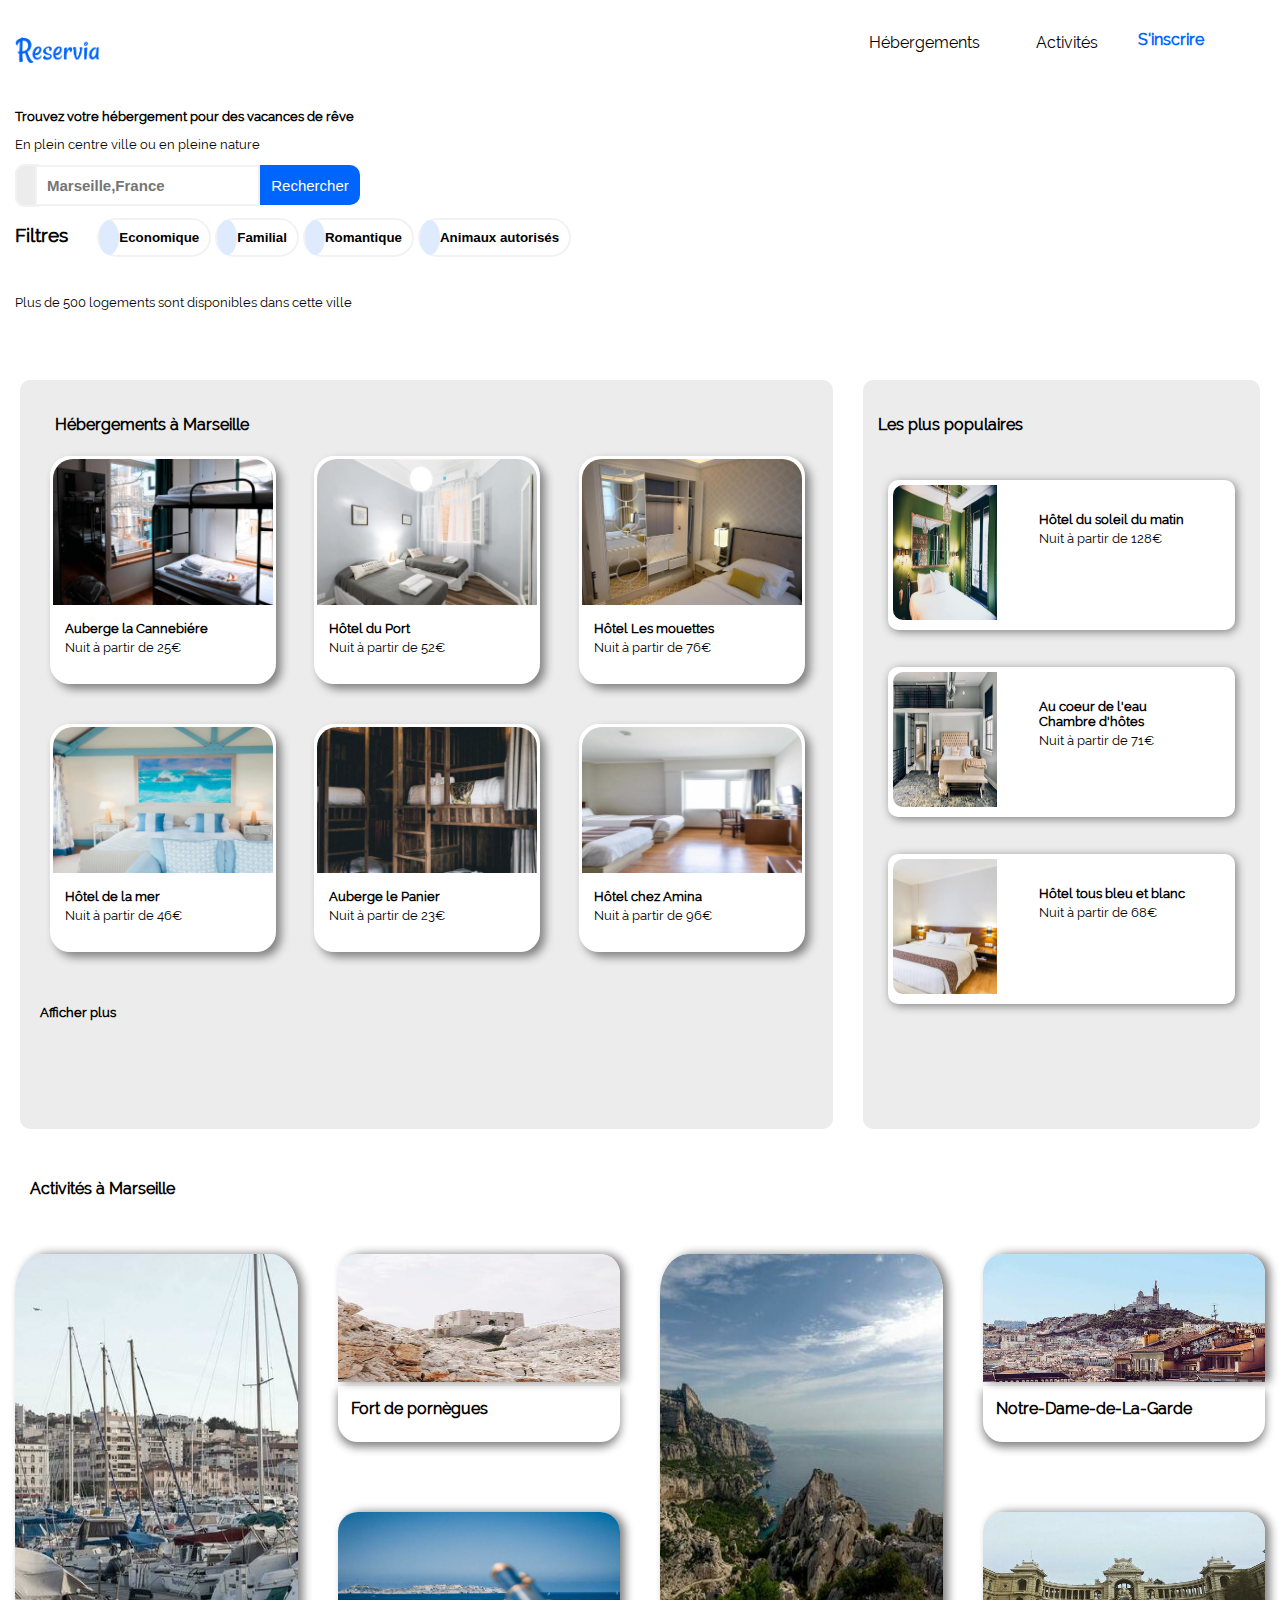
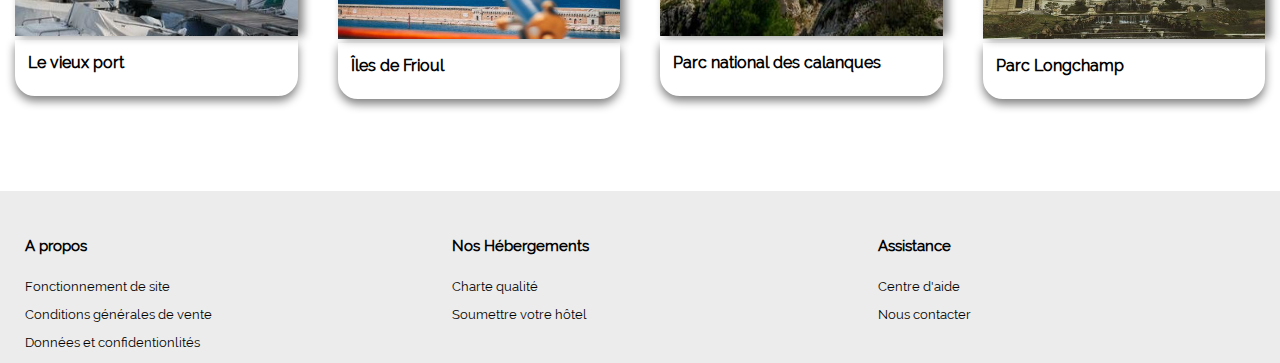
<file: index.html>
<!DOCTYPE html>
<html lang="en">

<head>
    <meta charset="UTF-8">
    <meta name="viewport" content="width=device-width, initial-scale=1.0, shrink-to-fit=no">
    <link rel="stylesheet" href="index.css">
    <link rel="stylesheet" href="https://use.fontawesome.com/releases/v5.15.3/css/all.css" integrity="sha384-SZXxX4whJ79/gErwcOYf+zWLeJdY/qpuqC4cAa9rOGUstPomtqpuNWT9wdPEn2fk" crossorigin="anonymous">
    <title>Reservia</title>
</head>

<body>


    <nav>
        <img class="logo" src="Projet2-Reservia/images/logo/Reservia@3x.png" alt="">
        
            <a class="nav-btn" href="#section">Hébergements</a>
            <a class="nav-btn" href="#activites">Activités</a>
            <a class="sinscrire-btn" href="#sinscrire">S'inscrire</a>
        
    </nav>

    <header>
        <div class="remarque">
          <h1>Trouvez votre hébergement pour des vacances de rêve</h1>
          <p>En plein centre ville ou en pleine nature</p>
       </div>
      <form action="traitement.php" method="post">
        <i class="fas fa-map-marker-alt"></i>
        <input class="placeholder" type="search" name="search" placeholder="Marseille,France">
        <input type="submit" value="Rechercher" class="btn-recherche" id="bouton">
        <button class="btn-recherche" id="loupe"><i class="fas fa-search" ></i></button>
      </form>
 
      <div class="filtres">
          <h3>Filtres</h3>
            
          <button class="btn-filtre">
              <span class="btn-icon"><i class="fas fa-money-bill-wave-alt"></i></span> 
                <span>Economique</span>
            </button>
            
            <button class="btn-filtre">
              <span class="btn-icon"><i class="fas fa-child"></i></span>
                <span>Familial</span>
            </button>
           
            <button class="btn-filtre">
                <span class="btn-icon"><i class="fas fa-heart"></i></span>
                <span>Romantique</span>
            </button>
           
            <button class="btn-filtre">
              <span class="btn-icon"><i class="fas fa-dog"></i></span>
                <span>Animaux autorisés</span>
            </button>
     </div>

     <div class="info">
       <p><span class="icon-info">
        <i class="fas fa-info"></i>
       </span>Plus de 500 logements sont disponibles dans cette ville</p>
     </div>
    </header>

      
 <div class="container">
      
      <section>
          
        <div class="titre">
          <a name="section">Hébergements à Marseille</a>
        </div>
        
           <a href="" class="section-carte" >
              <img class="hebergement" src="Projet2-Reservia/images/hebergements/modif/marcus-loke-WQJvWU_HZFo-unsplash.png" alt="auberge-la-cannebiére">
                <div class="hebergement-texte">
                  <p><strong>Auberge la Cannebiére</strong></p>
                  <p>Nuit à partir de 25€</p>
                   <div class="stars">
                    <i class="fas fa-star"></i>
                    <i class="fas fa-star"></i>
                    <i class="fas fa-star"></i>
                    <i class="fas fa-star"></i>
                    <i class="fas fa-star grey-star"></i>
                   </div>
                </div>
           </a>
           
            
           
           <a href="" class="section-carte">  
              <img class="hebergement" src="Projet2-Reservia/images/hebergements/modif/fred-kleber-gTbaxaVLvsg-unsplash.png" alt="">
               <div class="hebergement-texte">
                 <p><strong>Hôtel du Port</strong></p>
                 <p>Nuit à partir de 52€</p>
                   <div class="stars">
                    <i class="fas fa-star"></i>
                    <i class="fas fa-star"></i>
                    <i class="fas fa-star"></i>
                    <i class="fas fa-star"></i>
                    <i class="fas fa-star"></i>
                  </div>
                </div>
            </a>  
            
            
            <a href="" class="section-carte">
              <img  class="hebergement" src="Projet2-Reservia/images/hebergements/modif/reisetopia-B8WIgxA_PFU-unsplash.jpg" alt="">
              <div class="hebergement-texte">
                  <p><strong>Hôtel Les mouettes</strong></p> 
                   <p>Nuit à partir de 76€</p>
                   <div class="stars">
                    <i class="fas fa-star"></i>
                    <i class="fas fa-star"></i>
                    <i class="fas fa-star"></i>
                    <i class="fas fa-star"></i>
                    <i class="fas fa-star grey-star"></i>
                   </div>
                </div>
            </a>

            
            <a href="" class="section-carte">
                <img class="hebergement" src="Projet2-Reservia/images/hebergements/modif/annie-spratt-Eg1qcIitAuA-unsplash.png" alt="">
                 <div class="hebergement-texte">
                 <p><strong>Hôtel de la mer</strong></p>
                  <p>Nuit à partir de 46€</p>
                   <div class="stars">
                    <i class="fas fa-star"></i>
                    <i class="fas fa-star"></i>
                    <i class="fas fa-star"></i>
                    <i class="fas fa-star grey-star"></i>
                    <i class="fas fa-star grey-star"></i>
                   </div>
                  </div>
            </a>

            
            <a href="" class="section-carte">
                <img class="hebergement" src="Projet2-Reservia/images/hebergements/modif/reisetopia-B8WIgxA_PFU-unsplash.png" alt="">
                <div class="hebergement-texte">
                <p><strong>Auberge le Panier</strong></p>
                   <p>Nuit à partir de 23€</p>
                   <div class="stars">
                    <i class="fas fa-star"></i>
                    <i class="fas fa-star"></i>
                    <i class="fas fa-star"></i>
                    <i class="fas fa-star"></i>
                    <i class="fas fa-star grey-star"></i>
                  </div>
                  </div>
            </a>

            
            <a href="" class="section-carte">
                <img class="hebergement" src="Projet2-Reservia/images/hebergements/modif/febrian-zakaria-M6S1WvfW68A-unsplash.png" alt="">
                <div class="hebergement-texte">
                <p><strong>Hôtel chez Amina</strong></p>
                    <p>Nuit à partir de 96€</p>
                    <div class="stars">
                      <i class="fas fa-star"></i>
                      <i class="fas fa-star"></i>
                      <i class="fas fa-star"></i>
                      <i class="fas fa-star"></i>
                      <i class="fas fa-star"></i>
                    </div>
                    </div>
              </a>

              <a href="" class="afficher-plus">
                <p><strong>Afficher plus</strong></p>
              </a>
        </section>

          <aside>
             
            <div class="titre-2">Les plus populaires<div class="chart">
               <i class="fas fa-chart-line"></i>
                </div>
            </div>
            

             <a href="" class="decriptif">
               <img class="image-populaire" src="Projet2-Reservia/images/hebergements/modif/emile-guillemot-Bj_rcSC5XfE-unsplash.png" alt="">
               <div class="hebergement-texte text-pop">
               <p><strong>Hôtel du soleil du matin</strong></p>
                 <p>Nuit à partir de 128€</p>
                 <div class="stars-2">
                 <i class="fas fa-star"></i>
                 <i class="fas fa-star"></i>
                 <i class="fas fa-star"></i>
                 <i class="fas fa-star"></i>
                 <i class="fas fa-star"></i>
                 </div>
                </div>
              </a>

             <a href="" class="decriptif"> 
               <img class="image-populaire" src="Projet2-Reservia/images/hebergements/modif/aw-creative-VGs8z60yT2c-unsplash.png" alt="">
               <div class="hebergement-texte text-pop" >
               <p><strong>Au coeur de l'eau<br>Chambre d'hôtes </strong></p>
                 <p>Nuit à partir de 71€</p>
                 <div class="stars-2">
                  <i class="fas fa-star"></i>
                  <i class="fas fa-star"></i>
                  <i class="fas fa-star"></i>
                  <i class="fas fa-star"></i>
                  <i class="fas fa-star grey-star"></i>
                 </div>
                </div>
             </a>

             <a href="" class="decriptif">
               <img  class="image-populaire" src="Projet2-Reservia/images/hebergements/modif/febrian-zakaria-sjvU0THccQA-unsplash.png" alt="">
               <div class="hebergement-texte text-pop" >
               <p><strong>Hôtel tous bleu et blanc</strong></p>
                <p>Nuit à partir de 68€</p>
                <div class="stars-2">
                  <i class="fas fa-star"></i>
                  <i class="fas fa-star"></i>
                  <i class="fas fa-star"></i>
                  <i class="fas fa-star"></i>
                  <i class="fas fa-star grey-star"></i>
                 </div>
                </div>
             </a>

          </aside>
        </div>

        
     <div class="activites">

      <div class="titre-3">

        <a name="activites">Activités à Marseille</a></div>

        <a href="" class="image-1">
          <img class="image-footer-2" src="Projet2-Reservia/images/activites/modif2/reno-laithienne-QUgJhdY5Fyk-unsplash.jpg" alt="">
          <div class="texte-footer">Le vieux port</div>
        </a>
       
      
      <div class="duo-1">
        <a href="" class="image-3">
          <img class="image-footer" src="Projet2-Reservia/images/activites/modif2/paul-hermann-QFTrLdQIRhI-unsplash.jpg" alt="">
          <div class="texte-footer">Fort de pornègues</div>
        </a>
      

      
        <a href="" class="image-3">
          <img class="image-footer" src="Projet2-Reservia/images/activites/modif2/kevin-hikari-rV_Qd1l-VXg-unsplash.jpg" alt="">
          <div class="texte-footer">Îles de Frioul</div>
         </a>
     </div>

      
        <a href="" class="image-2">
          <img class="image-footer-2" src="Projet2-Reservia/images/activites/modif2/kilyan-sockalingum-NR8-cBCN3aI-unsplash.jpg" alt="">
          <div class="texte-footer">Parc national des calanques</div>  
        </a>
      
     <div class="duo-2">
        <a href="" class="image-3">
          <img class="image-footer"  src="Projet2-Reservia/images/activites/modif2/florian-wehde-xW9e8gdotxI-unsplash.jpg" alt="">
          <div class="texte-footer">Notre-Dame-de-La-Garde</div>
        </a>
      
      
        <a href="" class="image-3">
          <img class="image-footer" src="Projet2-Reservia/images/activites/modif2/lena-paulin-wH2-EJoDcV0-unsplash.jpg" alt="">
          <div class="texte-footer">Parc Longchamp</div>
        </a>
    </div>
  </div>

    <footer>
      
      <div class="menu-footer">
        <a href="" class="menu-footer2"><h5>A propos</h5></a>
        <a href="" class="menu-footer3"><p>Fonctionnement de site</p></a>
        <a href="" class="menu-footer3"><p>Conditions générales de vente</p></a>
        <a href="" class="menu-footer3"><P>Données et confidentionlités </P></a>
      </div>

      <div class="menu-footer">
        <a href="" class="menu-footer2"><h5>Nos Hébergements</h5></a>
        <a href="" class="menu-footer3"><p>Charte qualité</p></a>
        <a href="" class="menu-footer3"><p>Soumettre votre hôtel</p></a>
      </div>

      <div class="menu-footer">
        <a href="" class="menu-footer2"><h5>Assistance</h5></a>
        <a href="" class="menu-footer3"><p>Centre d'aide</p></a>
        <a href="" class="menu-footer3"><p>Nous contacter</p></a>
      </div>
    </footer>

</body>


</html>
</file>
<file: index.css>
:root
{
    --bleu:#0065fc;
    --bleuClaire:#deebff;
    --gris:#f2f2f2;
    font-family: 'police';
}
@font-face {
    font-family: 'police';
    src: url(police.eot/Raleway-Regular.ttf);
}
body
{margin: 0;}
h1
{
    font-size: small;
}
h3
{
    font-weight: bold;
    display: inline-block;
    margin-right: 2%;
}
p
{
    font-size: small;
}
/*navigation*/

form
{
    margin-left: 15px;
    color: black;
    display: inline-block;
}
.placeholder
{
    border: 2px solid var(--gris);
    font-weight: bold;
    padding: 10px 10px 10px 10px ;
    background-color: white;
    border-radius: 0px;
}   
.fa-map-marker-alt
{
    border: 2px solid var(--gris);
    font-weight: bold;
    border-radius: 10px 0px 0px 10px;
    padding: 10px 10px 10px 10px;
    background-color: #ececec;
}
.fas.fa-star.grey-star 
{
    color: #ececec;   
}
.fas.fa-info
{
    color: var(--bleu);
}
.btn-recherche 
{
    border: 2px solid var(--bleu);
    background-color: var(--bleu);
    color: white;
    width: 100px;
    height: 40px;
    display:inline-block;
    border-radius: 0px 10px 10px 0px;
}
#loupe
{
    display: none;
}
.btn-recherche:hover
{
    color:black;
    border-top:black 3px solid;   
}
form input 
{
   
    font-size: 15px;
    margin-left: -4px;
}

.btn-filtre
{
    border-radius: 20px;
    border: 2px solid var(--gris);
    font-weight: bold;
    padding: 10px 10px 10px 0px ;
    background-color: white;
}
.btn-filtre:hover
{
    color:var(--bleu);
    border-top:var(--bleu) 3px solid;    
}
.stars
{
    background-color: white ; 
    color: var(--bleu);
    font-size: 15px;
}
.nav-btn
{
    color: black;
    text-decoration: none;
    text-align: center;
    padding-top: 30px;
    border-top: white 3px solid;
    cursor: pointer;
}
.nav-btn:hover
{
    color:var(--bleu);
    border-top:var(--bleu) 3px solid;    
}
nav
{
    display: grid;
    grid-template-columns: 6fr 1fr 1fr 1fr;
    grid-template-rows: 100px;
    
}
.logo
{
    width: 10%;
    padding-top: 30px;
    margin-left: 15px;
}
.sinscrire-btn
{
    text-decoration: none;
    color:var(--bleu);
    padding-top: 30px;
    font-weight: bold;
}
.remarque
{
    margin-left: 15px;
}
.info
{
    margin-top: 30px;
    margin-left: 15px;
}
.btn-icon
{
    padding: 10px;
    background-color: var(--bleuClaire);
    border-radius: 50%;
    color: var(--bleu);
}
.filtres
{
    margin-left: 15px;
}
/*container*/

.container
{
    display: grid;
    grid-template-columns: 2fr 1fr;
    gap: 20px;
    margin-left: 20px;
    margin-top: 70px;  
    margin-right: 20px; 
}

section
{
    display: grid;
    grid-template-columns: 1fr 1fr 1fr;
    grid-template-rows: 5% 35% 35% auto;
    background-color: #ececec;
    gap: 20px;
    border-radius: 10px ;
    padding: 20px;
}
    
.section-carte
{
   color: black;
   background-color: white;
   text-decoration: none;
   border-radius: 20px 20px 20px 20px;
   border: white solid 3px;
   width: 90%;
   box-shadow: 5px 5px 10px rgb(128, 128, 128);
   margin-left: 10PX;
   margin-bottom: 20px;
}

.titre
{
    grid-column: 1 / 4;
    grid-row: 1;
    margin-top: 15px;
    margin-left: 15px;
    font-weight: bold;
}

.afficher-plus
{
    text-decoration: none;
    color: black;
}

.hebergement
{
    width: 100%;
    border-radius: 20px 20px 0 0;
}
.hebergement-texte
{
    margin: 10px;
    height: 90px;
}

.hebergement-texte p
{
    padding: 2px;
    margin: 0;
}
.text-pop
{
    padding-left: 40%;
    padding-top: 20px;
}
aside
{
    background-color: #ececec;
    display: grid;
    grid-template-columns: 1fr;
    grid-template-rows: 10% 25% 25% 25%;
    border-radius: 10px 10px 10px 10px;
    margin-left: 10px;
}
.image-populaire
{
    float: left;
    width: 30%;
    height: 90%;
    margin-top: 5px;
    margin-left: 5px;
    border-radius: 10px 0px 0px 10px ;  
}
.decriptif
{
    text-align: left;
    background: white;
    text-decoration: none;
    color: black;
    margin-left: 25px;
    margin-right: 25px;
    margin-top: 25px;
    border-radius: 10px 10px 10px 10px;
    height: 150px;
    box-shadow: 2px 2px  10px grey;
}

.titre-2
{
    font-weight: bold;
    margin-top: 35px;
    margin-left: 15px;
    margin-right: 15px;
}
.chart
{
    float:inline-end;
    color: black;
    background-color: var(--gris);
    margin-right: 10px;
}
.stars-2
{
    margin-top: 20px;
    color: var(--bleu);
}

/*footer*/

.activites
{
    display: grid;
    grid-template-columns:1fr 1fr 1fr 1fr;   
    grid-template-rows: 5% auto;
    margin-top: 50px;
    margin-left: 15px;
    margin-right: 15px;
    gap: 40px;
}
.titre-3
{
    grid-column: 1 / 5;
    font-weight: bold;
    margin-left: 15px;
    margin-bottom: 20px;
}
.image-footer
{
    width: 100%;
    height: 20%;
    border-radius: 20px 20px 0 0;
    box-shadow: 5px 0 10px grey ;
    
}
.image-footer-2
{
    width: 100%;
    height: 60%;
    border-radius: 10% 10% 0% 0%;
    box-shadow: 5px 0 10px grey ;
}
.texte-footer
{
    color: black;
    background-color: white;
    text-decoration: none;
    font-weight: bold;
    border-radius: 0 0 20px 20px;
    border: white solid 3px; 
    box-shadow: 0px 5px 10px grey;
    height: 30px;
    text-align: left;
    padding: 10px;
    margin-bottom: 70px;
    
}

.image-1
{ 
    text-decoration: none;
    
}    
.image-2
{
    text-decoration: none;
}
.image-3
{
    text-decoration: none;
    margin-bottom: 20px;
}

footer
{
    background-color: #ececec;
    display: grid;
    grid-template-columns: 1fr 1fr 1fr;
    margin-top: -100px;
    width: 100%;
}
.menu-footer
{
    margin-left: 25px;
}
.menu-footer2
{
    color: black;
    text-decoration: none;
    font-weight: bold;
    font-size: large;
    margin-left: 40px;
}
.menu-footer3
{
    color: black;
    text-decoration: none;
}

@media all and (max-width: 667px ) 
{
    body
     {width: 100%; margin: 0;}
    .logo
     {width: 90px;margin-bottom: 30px;}
    nav
     {grid-template-columns: 1fr 1fr; grid-template-rows: 1fr 1fr; width: 100%; margin: auto; }
    .sinscrire-btn
     {grid-column: 2 / 2; grid-row: 1;margin-left: 100px; margin-top: 10px;}
    .nav-btn
     {border-bottom:#ececec 3px solid; margin-bottom: 20px; width: 100%; margin: 0px;}
    .nav-btn:hover
     { color:var(--bleu); border-top: white; margin-top: 0; border-bottom:var(--bleu) 3px solid; margin-bottom: 20px;}  
    .remarque 
     {width: 90%}
    .info
     {width: 90%;} 
     h1
     {font-size: 23px;font-weight: bold;margin-right: 15px;}
    .remarque p
     {font-size: 16px;}
    .filtres
     {width: 50%;}
    form 
     {width: 90%; display: inline-block;} 
    #loupe
     {display: inline-block; height: 40px; width: 25%; margin: -4px;}
    #bouton
     {display: none;}
    .placeholder
     {width: 60%;}
    .container 
     { display: flex; flex-direction: column-reverse; width: 100%; margin: auto;}
     section 
     {display: flex; flex-direction: column; width: 85%; gap: 15px;margin-left: 14px; background-color: white;}
    .section-carte
     {height: 170px}
    .hebergement
     {height: 100px;}
     aside
     {gap: 20px; margin: 0px; width: 100%; border-radius: 0;} 
    .decriptif
     {width: 80%; margin: auto;}
    .activites
     {display: flex; flex-direction: column; width: 90%; gap: 30px; margin-left:35px;margin-bottom: 15px;}
    .image-footer, .image-footer-2
     {width: 100%; height: 100px; }
    .texte-footer
     {margin-bottom: 0;margin-top: -5px;}
    .duo-1, .duo-2 
     {display: flex; flex-direction: column; gap: 30px;}
     .image-3, .image-2, .image-1
     {margin: 0; width: 90%;}
      footer
     {display: flex; flex-direction: column; width: 100%;margin-top: 20px;margin: 0px;}
}

@media all and (min-width: 667px) and (max-width: 1030px)
{
    body
    {width: 100%; margin: 0; }
   .logo
    {width: 90px;margin-bottom: 30px;}
    nav
    {grid-template-columns: auto auto; grid-template-rows: 1fr 1fr; width: 100%;}
   .sinscrire-btn
    {grid-column: 2 / 2; grid-row: 1; text-align: right; margin-top: 10px; margin-right: 15px;}
   .nav-btn
    {border-bottom:#ececec 3px solid; width: 100%; }
   .nav-btn:hover 
    { color:var(--bleu);border-top:white; border-bottom:var(--bleu) 3px solid; width: auto;}  
   .remarque
    {width: 90%;}
    h1
    {font-size: 20px;font-weight: bold; margin-right: 15px;}
   .remarque p
    {font-size: 16px;}
    form 
    {width: 90%;} 
   #loupe
    {display: inline-block;margin: -4px;}
   #bouton
    {display: none;}
   .placeholder
    {width: 60%;}
   .container 
    { display: flex; flex-direction: column-reverse; width: 100%;margin: auto;}
    section 
    {grid-template-columns: 1fr 1fr 1fr;width: 90%; margin: 0; background-color: white;}
    aside
    {gap: 18px; margin: auto; width: 100%;}
   .activites
    {display:grid;grid-template-columns: 1fr 1fr; grid-template-rows: 5% auto auto ;width: 90%; gap: 40px; margin: 40px auto 40px auto;}
   .titre-3
    {grid-column: 1 / 3;}
    .image-footer
    {height: 90px;}
   .image-footer-2
    {height: 280px;}
   .texte-footer
    {margin-bottom: 10px;}
   .duo-1, .duo-2 
    {display: flex; flex-direction: column; gap: 40px;}
   .image-3
    {margin: 0;}
    footer
    {margin-top: 15px; width: 100%;} 
}
</file>
